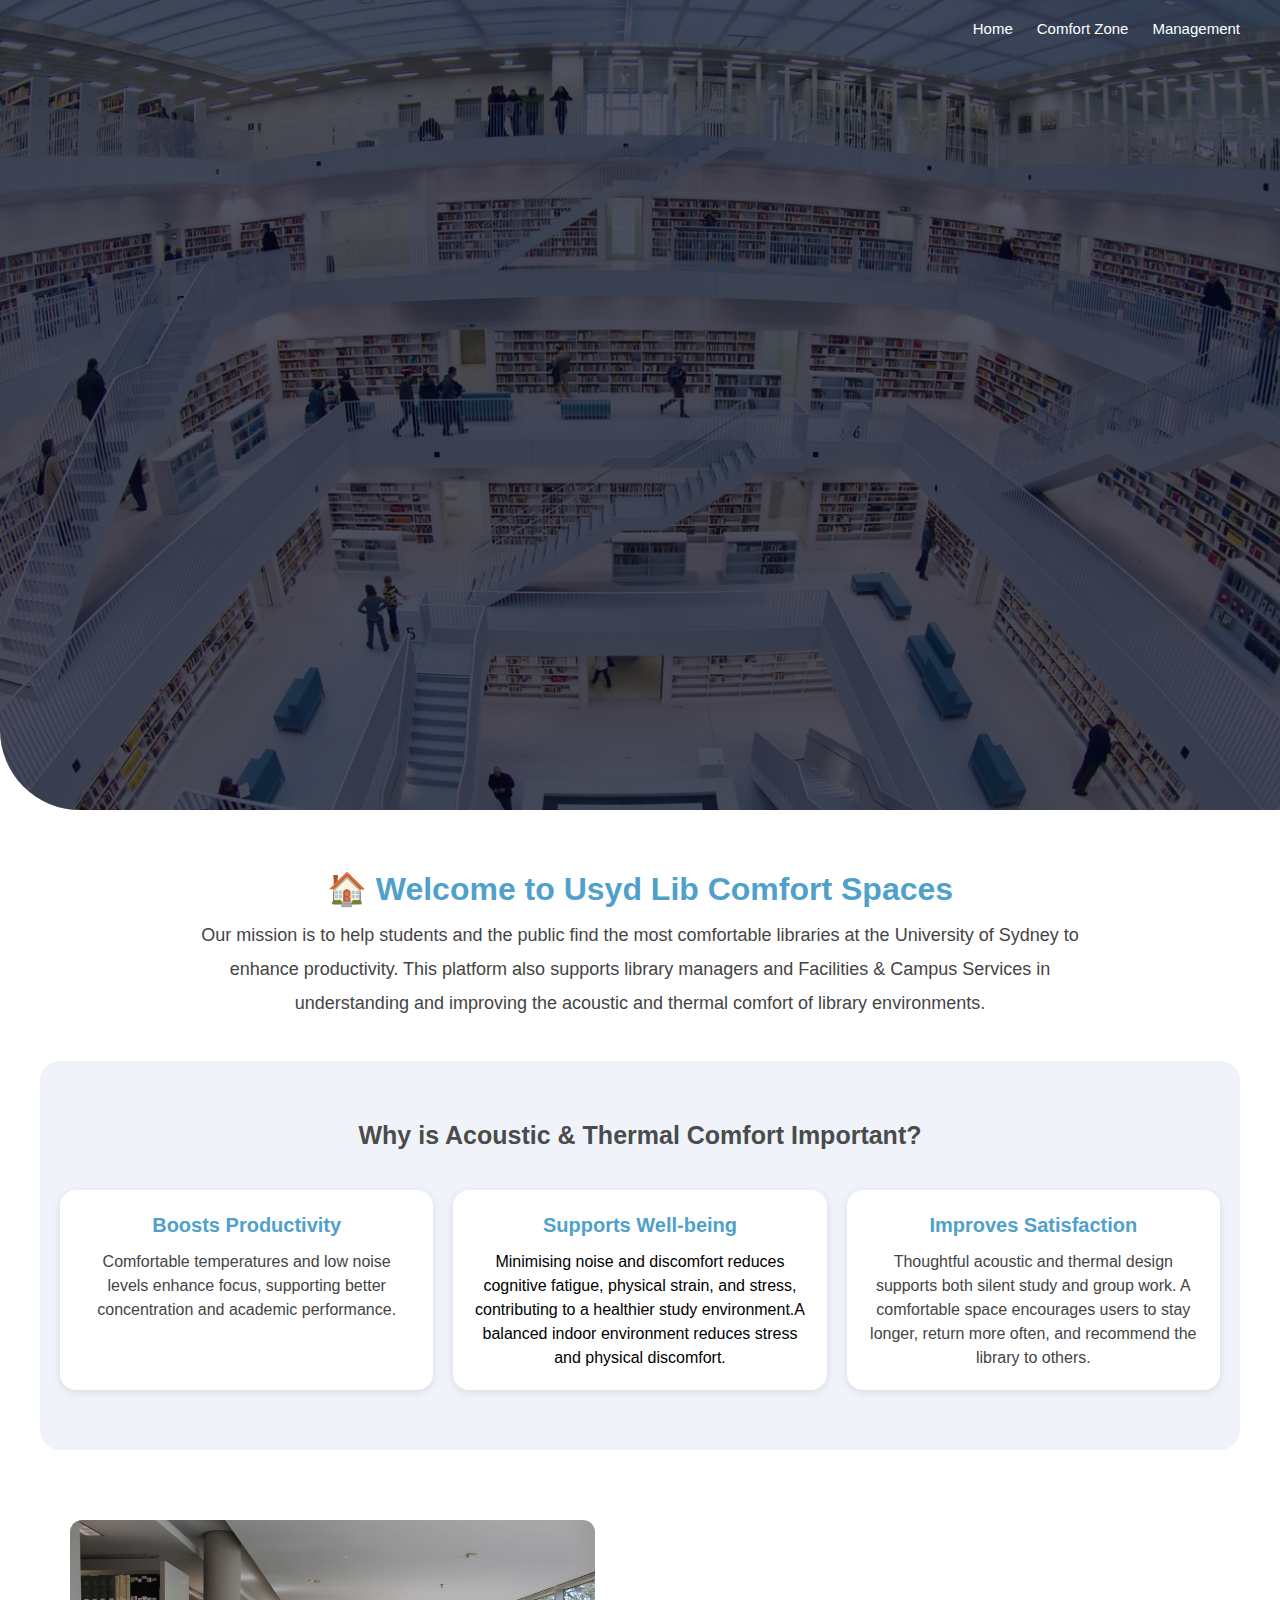
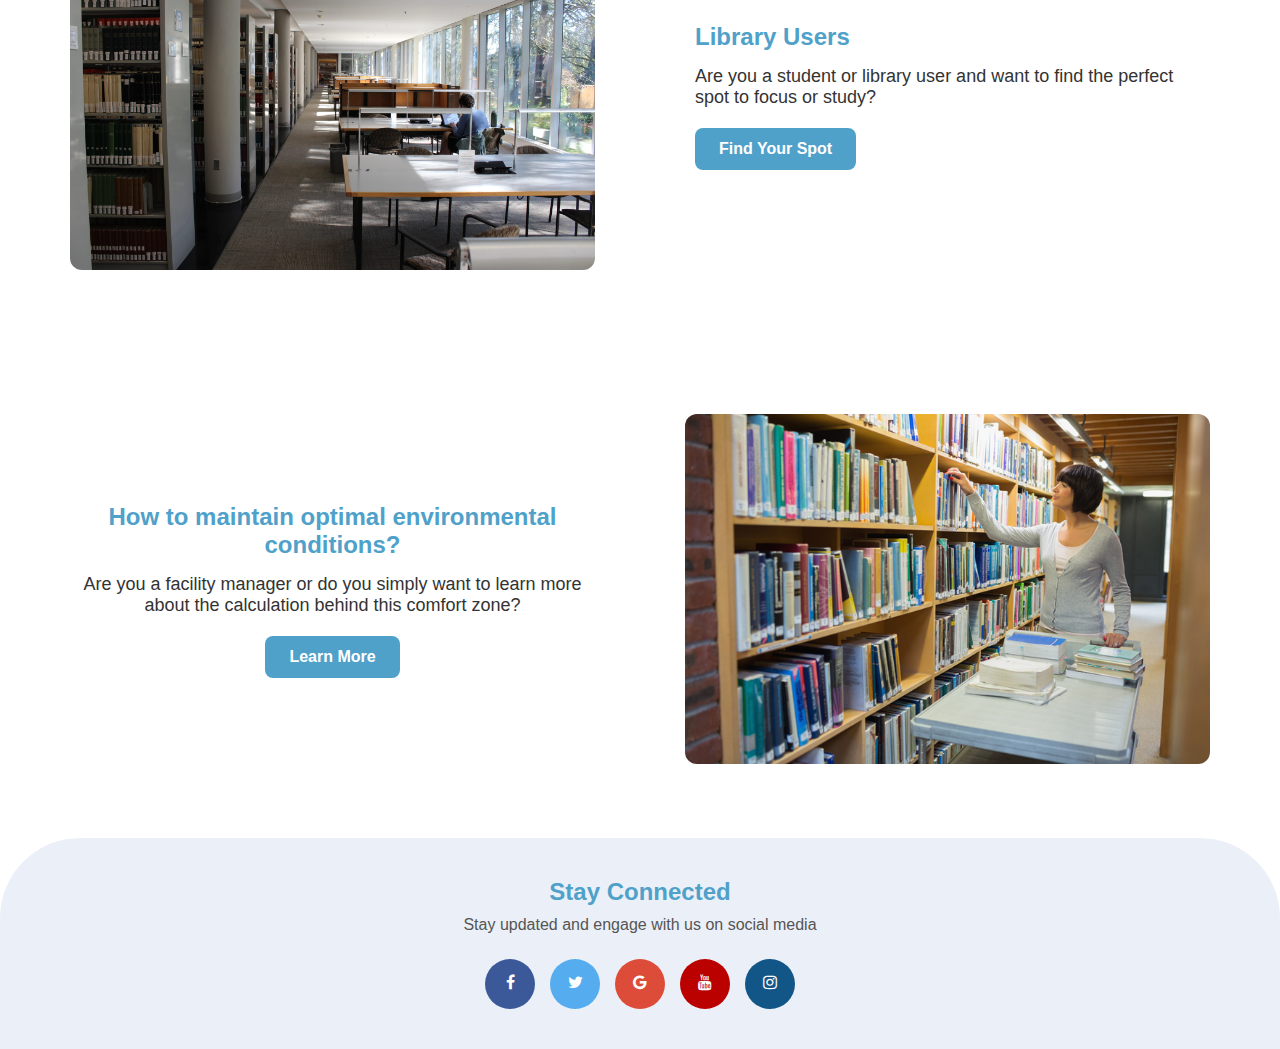
<file: index.html>
<!DOCTYPE html>
<html lang="en">
<head>
  <meta charset="UTF-8">
  <title>Library Hero</title>
  <link href="https://fonts.googleapis.com/css2?family=Raleway&display=swap" rel="stylesheet">
  <link href="https://fonts.googleapis.com/css2?family=Material+Symbols+Outlined" rel="stylesheet">
  <link rel="stylesheet" href="style.css">
  <link rel="stylesheet" href="https://cdnjs.cloudflare.com/ajax/libs/font-awesome/4.7.0/css/font-awesome.min.css">
  <link href="https://unpkg.com/aos@2.3.1/dist/aos.css" rel="stylesheet">


</head>
<script src="https://unpkg.com/aos@2.3.1/dist/aos.js"></script>
<script>
  AOS.init();
</script>

<body>
  <section class="header">
    <div class="overlay"></div>
    <img src="images/lib.jpg" class="hero-img" alt="Library">
    <div class="text-box">
      <h1>Usyd Library Comfort Levels</h1>
      <p style="max-width: 400px; margin: 0 auto; color: #d1cfcf;">
      <br/> View the thermal and acoustic comfort across four library zones at the University of Sydney </p>
      <a href="dashboard.html" class="hero-btn">Find your Comfy Spot </a>
    
    </div>
  </section>

<!-- Top Navigation Bar -->
<body class="home-page">

  <nav class="nav-top-right">
    <ul>
      <li><a href="index.html">Home</a></li>
      <li><a href="dashboard.html">Comfort Zone</a></li>
      <li><a href="facility.html">Management</a></li>
    </ul>
  </nav>


  


 <!-- Welcome Section (White Background) -->
<section style="background-color: #ffffff; padding: 60px 20px 40px; max-width: 1200px; margin: auto;">
  <div style="text-align: center;">
    <h2 style="font-size: 32px; color: #4FA1CA; margin-bottom: 10px;">🏠 Welcome to Usyd Lib Comfort Spaces</h2>
    <p style="font-size: 18px; color: #444; line-height: 1.9; max-width: 900px; margin: 0 auto;">
      Our mission is to help students and the public find the most comfortable libraries at the University of Sydney to enhance productivity. 
      This platform also supports library managers and Facilities & Campus Services in understanding and improving the acoustic and thermal 
      comfort of library environments.
    </p>
  </div>
</section>


<section style="background-color: #f0f4fa; padding: 60px 20px; max-width: 1200px; margin: auto; border-radius: 20px;">
  <!-- Centered Title -->
  <div style="text-align: center; margin-bottom: 40px;">
    <h2 style="font-size: 25px; color: #4b4b4b;">Why is Acoustic & Thermal Comfort Important?</h2>
  </div>

  <!-- Flex Container for Boxes -->
  <div style="display: flex; flex-wrap: wrap; justify-content: space-between; gap: 20px; line-height: 1.5;">
    
    <!-- Box 1 -->
    <div style="flex: 1 1 30%; background-color: white; padding: 20px; border-radius: 16px; box-shadow: 0 2px 8px rgba(0,0,0,0.1);">
      <h3 style="font-size: 20px; color: #4FA1CA; margin-bottom: 10px;">Boosts Productivity</h3>
      <p style="font-size: 16px; color: #444;">Comfortable temperatures and low noise levels enhance focus, supporting better concentration and academic performance.</p>
    </div>

    <!-- Box 2 -->
    <div style="flex: 1 1 30%; background-color: white; padding: 20px; border-radius: 16px; box-shadow: 0 2px 8px rgba(0,0,0,0.1);">
      <h3 style="font-size: 20px; color: #4FA1CA; margin-bottom: 10px;">Supports Well-being</h3>Minimising noise and discomfort reduces cognitive fatigue, physical strain,
       and stress, contributing to a healthier study environment.A balanced indoor environment reduces stress and physical discomfort.</p>
    </div>

    <!-- Box 3 -->
    <div style="flex: 1 1 30%; background-color: white; padding: 20px; border-radius: 16px; box-shadow: 0 2px 8px rgba(0,0,0,0.1);">
      <h3 style="font-size: 20px; color: #4FA1CA; margin-bottom: 10px;">Improves Satisfaction</h3>
      <p style="font-size: 16px; color: #444;">Thoughtful acoustic and thermal design supports both silent study and group work. A comfortable space encourages users to stay
         longer, return more often, and recommend the library to others.</p>
    </div>

  </div>
</section>






<head>
  <style>
    .hover-shadow img {
      transition: box-shadow 0.3s ease;
    }

    .hover-shadow img:hover {
      box-shadow: 0 8px 20px rgba(0, 0, 0, 0.25);
    }
  </style>
</head>

<section style="display: flex; flex-wrap: wrap; align-items: center; background-color: #ffffff; padding: 60px 20px; max-width: 1200px; margin: auto;">
  <!-- Image on the left with hover shadow -->
  <div class="hover-shadow" style="flex: 1 1 500px; min-width: 280px; padding: 10px; margin-right: 70px;">
    <a href="dashboard.html">
      <img src="images/studying.jpeg" alt="Library Users" style="width: 100%; border-radius: 12px; cursor: pointer;" />
    </a>
  </div>

  <!-- Text on the right -->
  <div style="flex: 1 1 500px; min-width: 280px; padding: 20px; text-align: left;">
    <h2 style="font-size: 24px; color: #4FA1CA; margin-bottom: 15px;">Library Users</h2>
    <p style="font-size: 18px; color: #333; margin-bottom: 20px;">
      Are you a student or library user and want to find the perfect spot to focus or study?
    </p>
    <a href="dashboard.html" style="display: inline-block; padding: 12px 24px; background-color: #4FA1CA; color: white; border-radius: 8px; text-decoration: none; font-weight: bold;">Find Your Spot</a>
  </div>
</section>



<head>
  <style>
    .hover-shadow img {
      transition: box-shadow 0.3s ease;
    }

    .hover-shadow img:hover {
      box-shadow: 0 8px 20px rgba(0, 0, 0, 0.25);
    }
  </style>
</head>

<section style="display: flex; flex-wrap: wrap; align-items: center; background-color: #ffffff; padding: 60px 20px; max-width: 1200px; margin: auto;">
  <!-- Text on the left -->
  <div style="flex: 1 1 500px; min-width: 280px; padding: 20px; text-align: center; margin-right: 70px;">
    <h2 style="font-size: 24px; color: #4FA1CA; margin-bottom: 15px;">How to maintain optimal environmental conditions?</h2>
    <p style="font-size: 18px; color: #333; margin-bottom: 20px;">
      Are you a facility manager or do you simply want to learn more about the calculation behind this comfort zone?
    </p>
    <a href="facility.html" style="display: inline-block; padding: 12px 24px; background-color: #4FA1CA; color: white; border-radius: 8px; text-decoration: none; font-weight: bold;">Learn More</a>
  </div>

  <!-- Image on the right with hover shadow -->
  <div class="hover-shadow" style="flex: 1 1 500px; min-width: 280px; padding: 10px;">
    <a href="facility.html">
      <img src="images/manager.jpg" alt="Facility Manager" style="width: 100%; border-radius: 12px; cursor: pointer;" />
    </a>
  </div>
</section>




   <!------Footer------>
   <section class="footer">
    <h4>Stay Connected</h4>
    <p>Stay updated and engage with us on social media</p>
    <div class="social-icons">
      <a href="#" class="fa fa-facebook"></a>
      <a href="#" class="fa fa-twitter"></a>
      <a href="#" class="fa fa-google"></a>
      <a href="#" class="fa fa-youtube"></a>
      <a href="#" class="fa fa-instagram"></a>
    </div>
  </section>
  
  <!-- Add at bottom of body -->
<button onclick="topFunction()" id="topBtn" title="Go to top">⬆</button>

<style>
#topBtn {
  display: none;
  position: fixed;
  bottom: 40px;
  right: 30px;
  z-index: 99;
  font-size: 18px;
  border: none;
  background-color: #4FA1CA;
  color: white;
  cursor: pointer;
  padding: 10px;
  border-radius: 50%;
}
#topBtn:hover {
  background-color: #357a98;
}
</style>

<script>
let topButton = document.getElementById("topBtn");
window.onscroll = () => {
  topButton.style.display = window.scrollY > 300 ? "block" : "none";
};
function topFunction() {
  window.scrollTo({ top: 0, behavior: 'smooth' });
}
</script>



</body>

</html>
</file>
<file: style.css>
/* === General body settings === */
body {
  font-family: Arial, sans-serif; /* Set a clean, web-safe font */
  padding: 0px;
  text-align: center; /* Center-align text by default */
}

/* === Dashboard grid layout === */
.dashboard {
  display: grid; /* Use CSS Grid for a flexible 2-column layout */
  grid-template-columns: repeat(2, 1fr); /* 2 equal-width columns */
  gap: 1rem; /* Space between cards */
  margin: 1rem auto; /* Center horizontally */
  max-width: 1400px; /* Limit the width of dashboard */
  justify-content: center;
}

/* === Card container inside dashboard === */

.card {
  padding: 1rem;
  border: 1px solid #ccc; /* Light gray border */
  border-radius: 8px; /* Rounded corners */
  background: #f5f5f5; /* Light gray background */
  display: flex;
  flex-direction: column;
  align-items: center;
  justify-content: flex-start;
  min-height: 300px; /* Ensure enough height for both heatmaps */
  box-sizing: border-box; /* Include padding in height/width */
}

/* === Heatmap chart inside each card === */
.card > div[id$="-heatmap"] {
  width: 100%; /* Responsive width */
  max-width: 650px; /* Match Plotly chart width */
  height: 230px; /* Match your Plotly layout height */
  margin: 0 auto;
}

/* === Title inside card === */
.card h2 {
  margin-bottom: 1rem;
}

/* === Info box inside card (emoji/comfort box) === */
.card .content {
  display: flex;
  flex-direction: column;
  align-items: center;
  gap: 0.5rem; /* Vertical spacing between elements */
}

/* === Label for day & time selector dropdown === */

.selector-wrapper {
  display: flex;
  justify-content: center;
  margin-top: 30px;
  margin-bottom: 30px;
}

.selector-row {
  display: flex;
  align-items: center;
  gap: 20px;
  flex-wrap: wrap;
}

.selector-row label {
  font-size: 18px;
  font-weight: bold;
  margin-right: 10px;
}

.selector-row select {
  font-size: 18px;
  padding: 8px 12px;
  border-radius: 6px;
  border: 1px solid #ccc;
  cursor: pointer;
}




/* === PMV Line Chart styling === */
#pmvLineChart {
  width: 100% !important;       /* Make responsive */
  height: auto !important;      /* Keep aspect ratio */
}

/* === Universal reset for spacing and sizing === */
* {
  margin: 0;
  padding: 0;
  box-sizing: border-box; /* Ensure padding/border doesn't affect size */
}

html, body {
  width: 100%;
  height: 100%;
}

/* === Header image section === */
.header {
  position: relative;
  width: 100vw;
  height: 90vh; /* Covers 90% of viewport height */
  overflow: hidden;
  top: 0;
  border-bottom-left-radius: 80px; /* Decorative bottom curve */
}



/* === Background image settings === */
.hero-img {
  position: absolute;
  top: 0;
  left: 0;
  width: 100%;
  height: 100%;
  object-fit: cover; /* Fill container without stretching */
  z-index: 0; /* Behind overlay and text */
}

.header {
  position: relative;
  text-align: center;
}

.text-box {
  position: absolute;
  top: 50%;
  left: 50%;
  transform: translate(-50%, -50%);
  text-align: center;
  color: white; /* Optional for better visibility */
  z-index: 2; /* Ensure it's above the overlay/image */
}

.overlay {
  position: absolute;
  top: 0;
  left: 0;
  height: 100%;
  width: 100%;
  background-color: rgba(0, 0, 0, 0.4);
  z-index: 1;
}

.hero-img {
  width: 100%;
  height: 100vh;
  object-fit: cover;
}


/* === Dark overlay over image for readability === */
.overlay {
  position: absolute;
  top: 0;
  left: 0;
  width: 100%;
  height: 100%;
  background-color: rgba(4, 9, 30, 0.7); /* Semi-transparent black */
  z-index: 1;
}

/* === Text box centered over hero image === */
.text-box {
  position: absolute;
  top: 50%;
  left: 50%;
  transform: translate(-50%, -50%); /* Center horizontally and vertically */
  color: #fff;
  text-align: center;
  z-index: 2; /* Above overlay and image */
}

.text-box h1 {
  font-size: 48px;
}

.text-box p {
  font-size: 16px;
  margin: 10px 0 60px; /* Bottom margin pushes the button down */
}

/* === Button styling below hero text === */
.hero-btn {
  margin-top: 30px;
  padding: 15px 35px;
  color: #fff;
  border: 1px solid #fff;
  text-decoration: none;
  background: transparent;
  font-size: 14px;
  cursor: pointer;
  display: inline-block;
  border-radius: 30px;
  position: relative;
  transition: background 0.5s, border-color 0.5s;
}

/* === Button hover style === */
.hero-btn:hover {
  background: #4FA1CA; /* Light blue on hover */
  border-color: #4FA1CA;
}

/* === Arrow effect on hover === */
.hero-btn::after {
  content: '  →';
  position: relative;
  left: 0;
  transition: left 0.3s ease;
}

.hero-btn:hover::after {
  left: 5px; /* Slide the arrow slightly on hover */
}

/* === Footer styling === */
.footer {
  width: 100%;
  text-align: center;
  padding: 40px 0;
  background-color: #ebf0f8; /* Light blue-gray background */
  font-family: Arial, sans-serif;
  border-top-left-radius: 80px;
  border-top-right-radius: 80px;
}

.footer h4 {
  font-size: 24px;
  font-weight: 600;
  margin-bottom: 10px;
  color: #4FA1CA; /* Matching blue highlight */
}

.footer p {
  font-size: 16px;
  color: #555;
  margin-bottom: 25px;
}

/* === Social media icons in footer === */
.social-icons {
  display: flex;
  justify-content: center;
  align-items: center;
  gap: 15px;
  flex-wrap: wrap;
  margin-top: 10px;
}

/* Base icon style */
.fa {
  padding: 15px;
  font-size: 20px;
  width: 50px;
  height: 50px;
  border-radius: 50%;
  text-align: center;
  text-decoration: none;
  line-height: 20px;
  display: flex;
  justify-content: center;
  align-items: center;
  color: white;
}

/* Hover fade effect */
.fa:hover {
  opacity: 0.8;
}

/* Brand-specific background colors */
.fa-facebook { background: #3B5998; }
.fa-twitter { background: #55ACEE; }
.fa-google { background: #dd4b39; }
.fa-youtube { background: #bb0000; }
.fa-instagram { background: #125688; }

/* === Top nav bar fixed to top right === */
.nav-top-right {
  position: absolute;
  top: 20px;
  right: 40px;
  z-index: 1000;
}

/* Nav bar list */
.nav-top-right ul {
  list-style: none;
  margin: 0;
  padding: 0;
  display: flex;
  gap: 24px;
}

/* Nav link style */
.nav-top-right ul li a {
  text-decoration: none;
  color: #ffffff; /* White by default (used on home page) */
  font-weight: 500;
  font-size: 15px;
  position: relative;
  transition: color 0.2s ease;
}

/* Hover underline effect */
.nav-top-right ul li a::after {
  content: '';
  position: absolute;
  left: 0;
  bottom: -4px;
  width: 100%;
  height: 2px;
  background-color: #0077cc;
  transform: scaleX(0);
  transform-origin: left;
  transition: transform 0.3s ease;
}

/* Show line on hover */
.nav-top-right ul li a:hover::after {
  transform: scaleX(1);
}

/* === Page-specific nav color overrides === */
.dashboard-page .nav-top-right ul li a {
  color: #000; /* Black nav links for dashboard page */
}

.home-page .nav-top-right ul li a {
  color: #fff; /* White nav links for home page */
}





/* Index.html interaction */
.text-box h1 {
  animation: fadeDown 1s ease-in-out forwards;
  opacity: 0;
}
.text-box p {
  animation: fadeUp 1.5s ease-in-out forwards;
  opacity: 0;
}
.hero-btn {
  animation: fadeIn 2s ease-in-out forwards;
  opacity: 0;
}

@keyframes fadeDown {
  from { transform: translateY(-30px); opacity: 0; }
  to { transform: translateY(0); opacity: 1; }
}
@keyframes fadeUp {
  from { transform: translateY(30px); opacity: 0; }
  to { transform: translateY(0); opacity: 1; }
}
@keyframes fadeIn {
  from { opacity: 0; }
  to { opacity: 1; }
}

section div[style*="box-shadow"]:hover {
  transform: translateY(-5px);
  transition: transform 0.3s ease;
  box-shadow: 0 12px 20px rgba(0, 0, 0, 0.15) !important;
}
</file>
